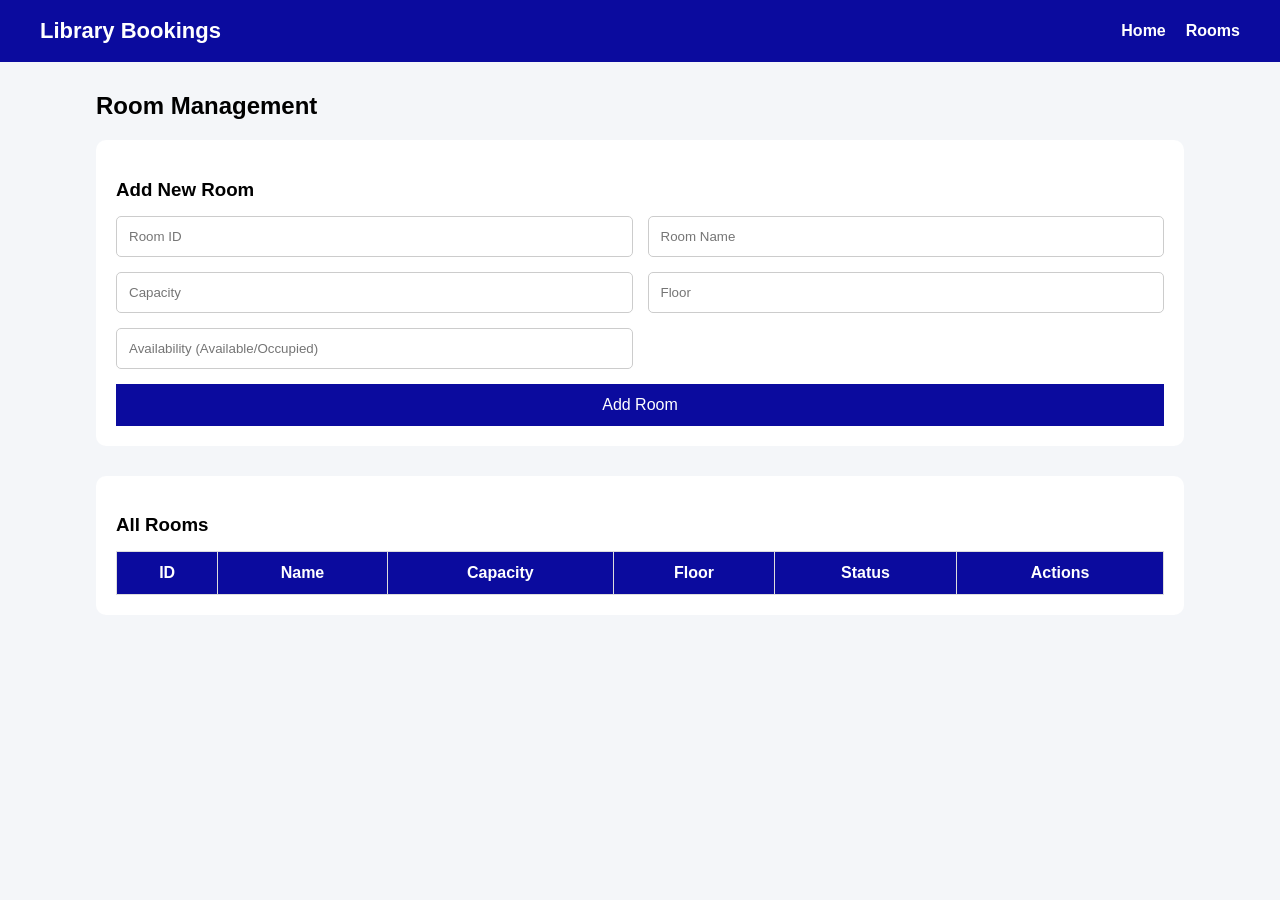
<file: website/index.html>
<!doctype html>
<html lang="en">
  <head>
    <meta charset="UTF-8" />
    <meta name="viewport" content="width=device-width, initial-scale=1.0" />
    <title>Room Management</title>
    <link rel="stylesheet" href="style.css" />
  </head>
  <body>
    <header>
      <nav class="navbar">
        <h1>Library Bookings</h1>
        <ul>
          <li><a href="../homepage/index.html">Home</a></li>
          <li><a href="#">Rooms</a></li>
        </ul>
      </nav>
    </header>

    <main class="container">
      <h2>Room Management</h2>

      <section class="form-section">
        <h3>Add New Room</h3>
        <form class="room-form">
          <input type="number" placeholder="Room ID" required />
          <input type="text" placeholder="Room Name" required />
          <input type="number" placeholder="Capacity" required />
          <input type="number" placeholder="Floor" required />
          <input
            type="text"
            placeholder="Availability (Available/Occupied)"
            required
          />
          <button type="submit">Add Room</button>
        </form>
      </section>

      <section class="table-section">
        <h3>All Rooms</h3>
        <table>
          <thead>
            <tr>
              <th>ID</th>
              <th>Name</th>
              <th>Capacity</th>
              <th>Floor</th>
              <th>Status</th>
              <th>Actions</th>
            </tr>
          </thead>
          <tbody></tbody>
        </table>
      </section>
    </main>
  </body>
</html>
</file>
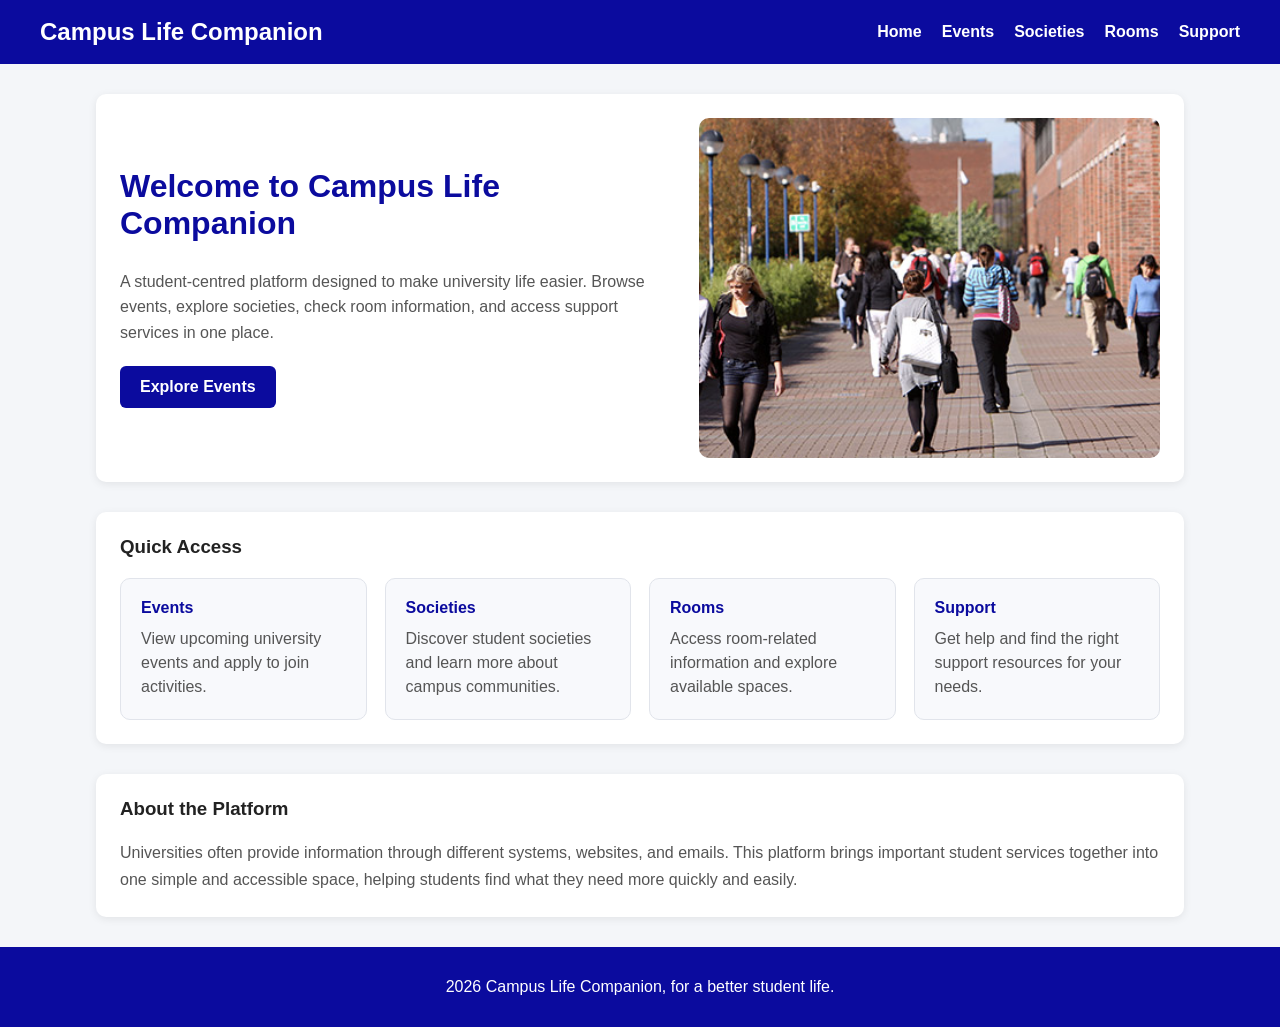
<file: website/homepage/index.html>
<!doctype html>
<html lang="en">
  <head>
    <meta charset="UTF-8" />
    <meta name="viewport" content="width=device-width, initial-scale=1.0" />
    <title>Campus Life Companion</title>
    <link rel="stylesheet" href="style.css" />
  </head>
  <body>
    <header>
      <nav class="navbar">
        <h1>Campus Life Companion</h1>
        <ul class="nav-links">
          <li><a href="../homepage/index.html">Home</a></li>
          <li><a href="../events/index.html">Events</a></li>
          <li><a href="../societies/index.html">Societies</a></li>
          <li><a href="../rooms/index.html">Rooms</a></li>
          <li><a href="../Supportpage/index.html">Support</a></li>
        </ul>
      </nav>
    </header>

    <main class="container">
      <section class="hero-section">
        <div class="hero-text">
          <h2>Welcome to Campus Life Companion</h2>
          <p>
            A student-centred platform designed to make university life easier.
            Browse events, explore societies, check room information, and access
            support services in one place.
          </p>
          <a href="../events/index.html" class="hero-btn">Explore Events</a>
        </div>

        <div class="hero-image-box">
          <img
            src="uni.jpg"
            alt="University students on campus"
            class="hero-image"/>
        </div>
      </section>

      <section class="features-section">
        <h3>Quick Access</h3>

        <div class="card-grid">
          <a href="../events/index.html" class="feature-card">
            <h4>Events</h4>
            <p>
              View upcoming university events and apply to join activities.
            </p>
          </a>

          <a href="../societies/index.html" class="feature-card">
            <h4>Societies</h4>
            <p>
              Discover student societies and learn more about campus communities.
            </p>
          </a>

          <a href="../rooms/index.html" class="feature-card">
            <h4>Rooms</h4>
            <p>
              Access room-related information and explore available spaces.
            </p>
          </a>

          <a href="../Supportpage/index.html" class="feature-card">
            <h4>Support</h4>
            <p>
              Get help and find the right support resources for your needs.
            </p>
          </a>
        </div>
      </section>

      <section class="about-section">
        <h3>About the Platform</h3>
        <p>
          Universities often provide information through different systems,
          websites, and emails. This platform brings important student services
          together into one simple and accessible space, helping students find
          what they need more quickly and easily.
        </p>
      </section>
    </main>

    <footer class="footer">
      <p>2026 Campus Life Companion, for a better student life.</p>
    </footer>
  </body>
</html>
</file>
<file: website/style.css>
body {
  margin: 0;
  font-family: Arial, sans-serif;
  background-color: #f4f6f9;
}

.navbar {
  background-color: #0b0b9e;
  color: white;
  display: flex;
  justify-content: space-between;
  align-items: center;
  padding: 18px 40px;
}

.navbar h1 {
  margin: 0;
  font-size: 22px;
}

.navbar ul {
  list-style: none;
  display: flex;
  gap: 20px;
  margin: 0;
}

.navbar a {
  text-decoration: none;
  color: white;
  font-weight: bold;
}

.navbar a:hover {
  text-decoration: underline;
}

.container {
  width: 85%;
  margin: 30px auto;
}

.form-section {
  background: white;
  padding: 20px;
  border-radius: 10px;
  margin-bottom: 30px;
}

.form-section h3 {
  margin-bottom: 15px;
}

.room-form {
  display: grid;
  grid-template-columns: repeat(2, 1fr);
  gap: 15px;
}

.room-form input {
  padding: 12px;
  border: 1px solid #ccc;
  border-radius: 5px;
}

.room-form button {
  grid-column: span 2;
  padding: 12px;
  background-color: #0b0b9e;
  color: white;
  border: none;
  cursor: pointer;
  font-size: 16px;
}

.room-form button:hover {
  background-color: #07076d;
}

.table-section {
  background: white;
  padding: 20px;
  border-radius: 10px;
}

.table-section h3 {
  margin-bottom: 15px;
}

table {
  width: 100%;
  border-collapse: collapse;
}

th {
  background-color: #0b0b9e;
  color: white;
}

th,
td {
  padding: 12px;
  border: 1px solid #ddd;
  text-align: center;
}

.edit-btn {
  background-color: #28a745;
  color: white;
  border: none;
  padding: 6px 10px;
  cursor: pointer;
}

.delete-btn {
  background-color: #dc3545;
  color: white;
  border: none;
  padding: 6px 10px;
  cursor: pointer;
}
</file>
<file: website/homepage/style.css>
body {
  margin: 0;
  font-family: Arial, sans-serif;
  background-color: #f4f6f9;
  color: #222;
}

.navbar {
  background-color: #0b0b9e;
  color: white;
  display: flex;
  justify-content: space-between;
  align-items: center;
  padding: 18px 40px;
}

.navbar h1 {
  margin: 0;
  font-size: 24px;
}

.nav-links {
  list-style: none;
  display: flex;
  gap: 20px;
  margin: 0;
  padding: 0;
}

.nav-links a {
  text-decoration: none;
  color: white;
  font-weight: bold;
}

.nav-links a:hover {
  text-decoration: underline;
}

.container {
  width: 85%;
  margin: 30px auto;
}

.hero-section,
.features-section,
.about-section {
  background: white;
  padding: 24px;
  border-radius: 10px;
  margin-bottom: 30px;
  box-shadow: 0 2px 8px rgba(0, 0, 0, 0.08);
}

.hero-section {
  display: grid;
  grid-template-columns: 1.2fr 1fr;
  gap: 25px;
  align-items: center;
}

.hero-text h2 {
  margin-top: 0;
  font-size: 32px;
  color: #0b0b9e;
}

.hero-text p {
  font-size: 16px;
  line-height: 1.6;
  color: #555;
  margin-bottom: 20px;
}

.hero-btn {
  display: inline-block;
  padding: 12px 20px;
  background-color: #0b0b9e;
  color: white;
  text-decoration: none;
  border-radius: 6px;
  font-weight: bold;
}

.hero-btn:hover {
  background-color: #07076d;
}

.hero-image {
  width: 100%;
  max-height: 340px;
  object-fit: cover;
  border-radius: 10px;
  display: block;
}

.features-section h3,
.about-section h3 {
  margin-top: 0;
  color: #222;
}

.card-grid {
  display: grid;
  grid-template-columns: repeat(4, 1fr);
  gap: 18px;
  margin-top: 20px;
}

.feature-card {
  background-color: #f8f9fc;
  border: 1px solid #e1e4eb;
  border-radius: 10px;
  padding: 20px;
  text-decoration: none;
  color: #222;
  transition: transform 0.2s ease, box-shadow 0.2s ease;
}

.feature-card:hover {
  transform: translateY(-4px);
  box-shadow: 0 4px 12px rgba(0, 0, 0, 0.12);
}

.feature-card h4 {
  margin-top: 0;
  margin-bottom: 10px;
  color: #0b0b9e;
}

.feature-card p {
  margin: 0;
  color: #555;
  line-height: 1.5;
}

.about-section p {
  color: #555;
  line-height: 1.7;
  margin-bottom: 0;
}

.footer {
  background-color: #0b0b9e;
  color: white;
  text-align: center;
  padding: 15px;
  margin-top: 30px;
}

@media (max-width: 1000px) {
  .card-grid {
    grid-template-columns: repeat(2, 1fr);
  }

  .hero-section {
    grid-template-columns: 1fr;
  }
}

@media  (max-width: 700px) {
  .navbar {
    flex-direction: column;
    gap: 12px;
    text-align: center;
  }

  .nav-links {
    flex-wrap: wrap;
    justify-content: center;
  }

  .card-grid {
    grid-template-columns: 1fr;
  }

  .hero-text h2 {
    font-size: 26px;
  }
}
</file>
